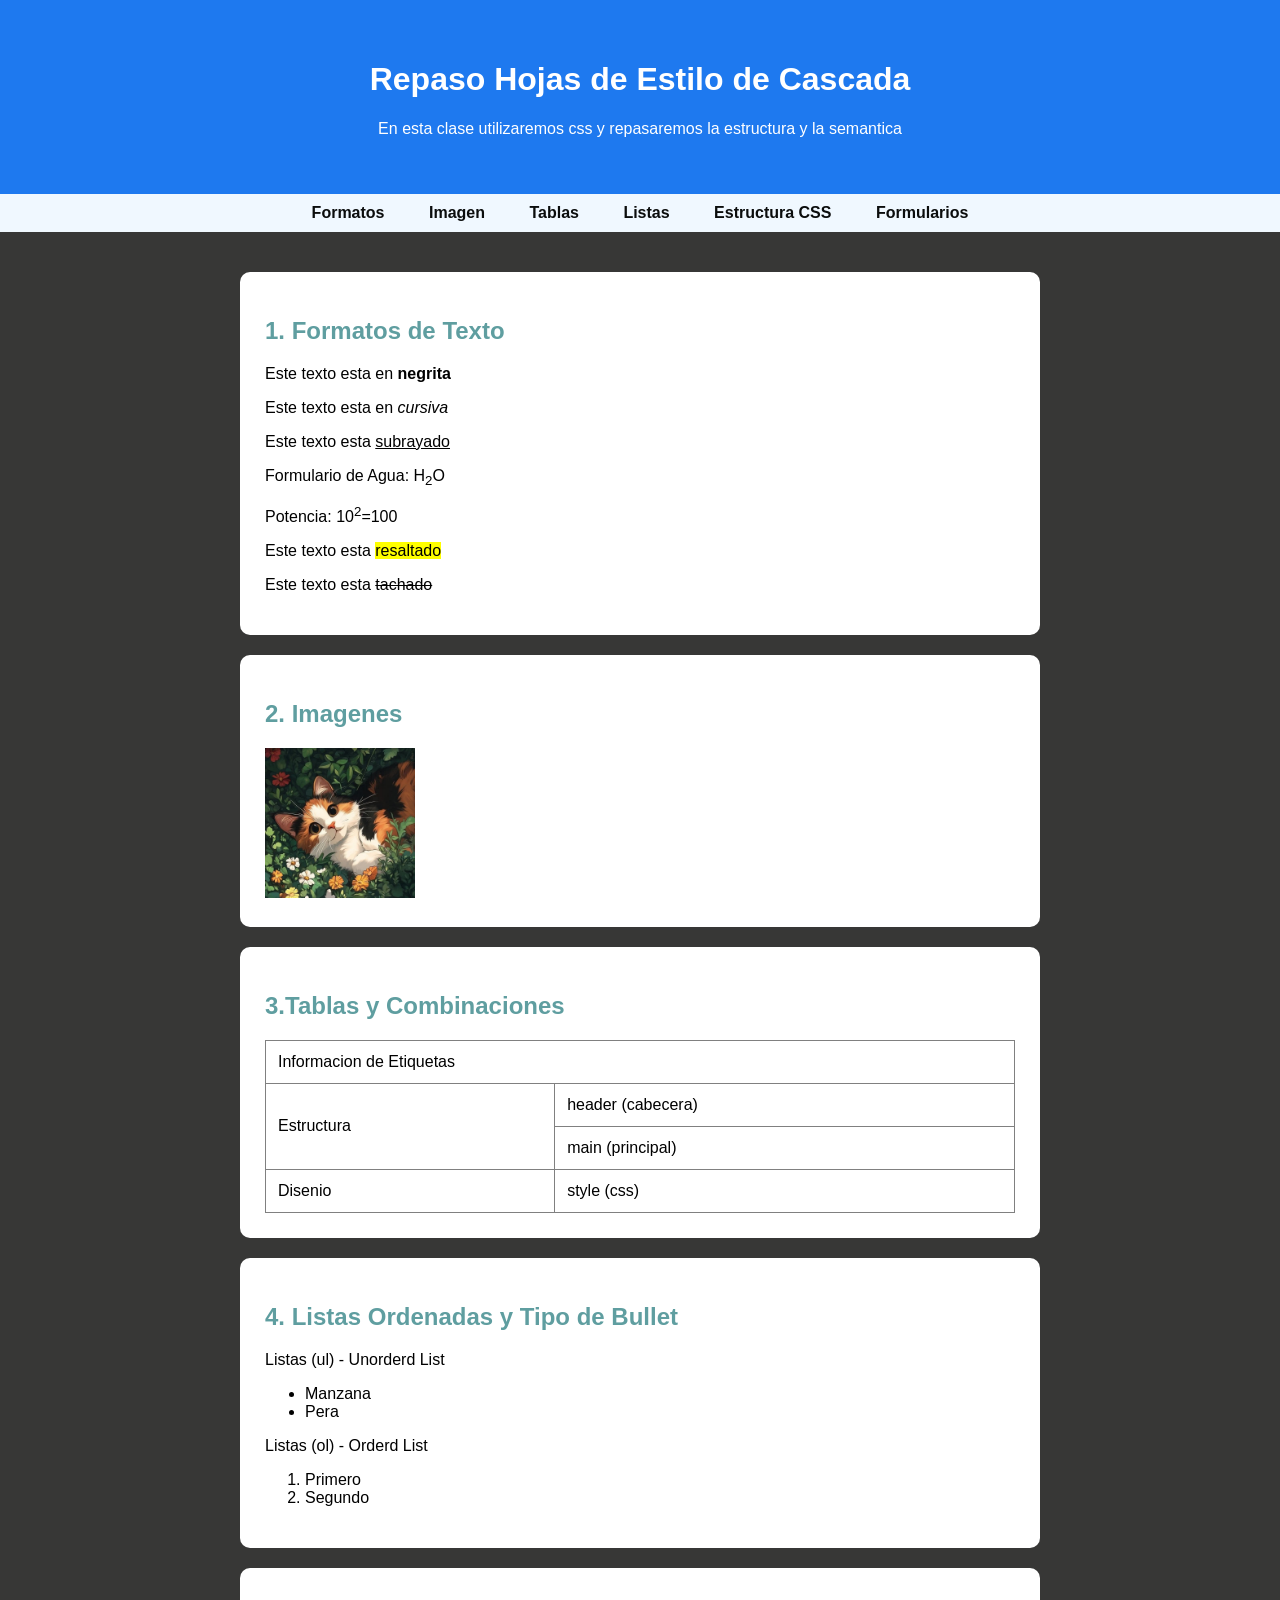
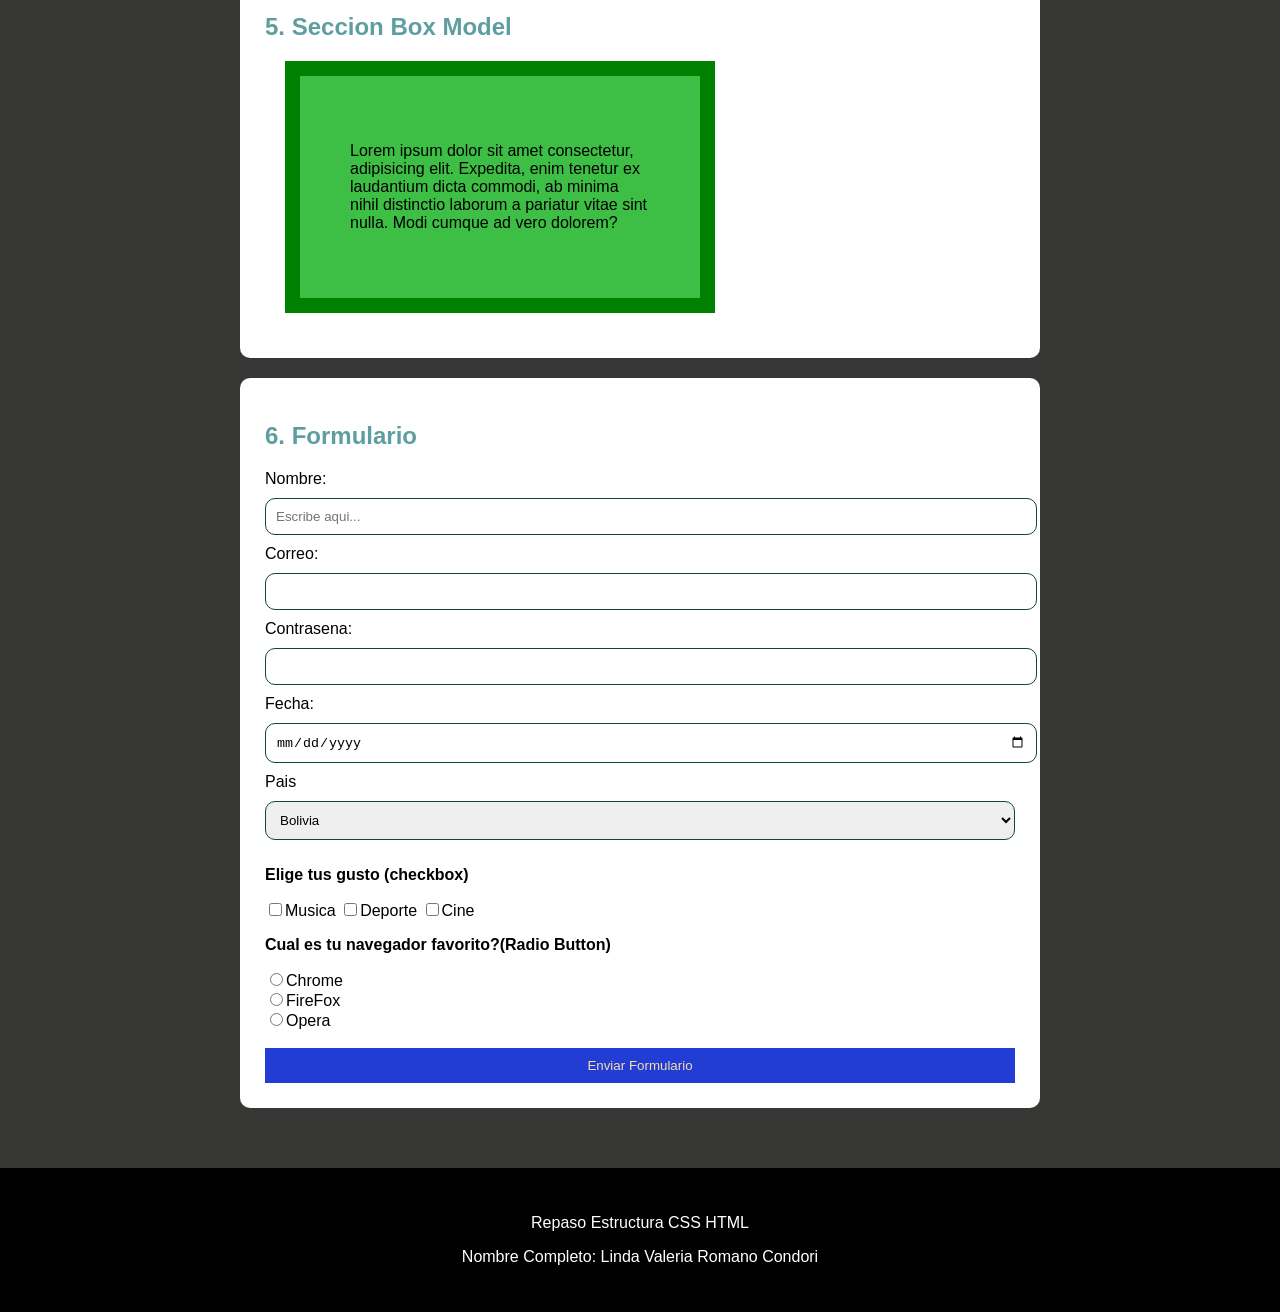
<file: TALLER DE DISEÑO WEB/index.html>
<!DOCTYPE html>
<html lang="en">
<head>
    <meta charset="UTF-8">
    <meta name="viewport" content="width=device-width, initial-scale=1.0">
    <link rel="stylesheet" href="styles.css">
    <title>REPASO HTML CSS</title>
</head>
<body>
    <header>
        <h1>Repaso Hojas de Estilo de Cascada</h1>
        <p>En esta clase utilizaremos css y repasaremos la estructura y la semantica</p>
    </header>
    <nav>
        <a href="#formatos">Formatos</a>
        <a href="#imagenes">Imagen</a>
        <a href="#tablas">Tablas</a>
        <a href="#listas">Listas</a>
        <a href="#css">Estructura CSS</a>
        <a href="#formulario">Formularios</a>
    </nav>
    <main>
        <section id="imagenes">
            <h2>1. Formatos de Texto</h2>
            <p>Este texto esta en <b>negrita</b></p>
            <p>Este texto esta en <i>cursiva</i></p>
            <p>Este texto esta  <u>subrayado</u></p>
            <p>Formulario de Agua: H<sub>2</sub>O</p>
            <p>Potencia: 10<sup>2</sup>=100</p>
            <p>Este texto esta <mark>resaltado</mark></p>
            <p>Este texto esta <del>tachado</del></p>
        </section>
        <section id="tablas">
            <h2>2. Imagenes</h2>
            <img src="image.png" width="150px">
        </section>
        <section id="tablas">
            <h2>3.Tablas y Combinaciones</h2>
            <table border="1">
                <tr>
                    <td colspan="2">Informacion de Etiquetas</td>
                </tr>
                <tr>
                    <td rowspan="2">Estructura</td>
                    <td>header (cabecera)</td>
                </tr>
                <tr>
                    <td>main (principal)</td>
                </tr>
                <tr>
                    <td>Disenio</td>
                    <td>style (css)</td>
                </tr>
            </table>
        </section>
        <section id="listas">
            <h2>4. Listas Ordenadas y Tipo de Bullet</h2>
            <p>Listas (ul) - Unorderd List</p>
            <ul>
                <li>Manzana</li>
                <li>Pera</li>
            </ul>
            <p>Listas (ol) - Orderd List</p>
            <ol>
                <li>Primero</li>
                <li>Segundo</li>
            </ol>
        </section>
        <section id="css">
            <h2>5. Seccion Box Model</h2>
            <div class="caja">
                <p>Lorem ipsum dolor sit amet consectetur, adipisicing elit. Expedita, enim tenetur ex laudantium dicta commodi, ab minima nihil distinctio laborum a pariatur vitae sint nulla. Modi cumque ad vero dolorem?</p>
            </div>
            <style>
        .caja{
            background-color: rgb(60, 191, 68);
            width: 300px;
            border: 15px solid green;
            padding: 50px;
            margin: 20px;
        }
    </style>
        </section>
        <section id="formulario">
            <h2>6. Formulario</h2>
            <form>
                <label>Nombre:</label>
                <input type="text" placeholder="Escribe aqui..."><br>
                <label>Correo:</label>
                <input type="email"><br>
                <label>Contrasena:</label>
                <input type="password"><br>
                <label>Fecha:</label>
                <input type="date"><br>
                <label>Pais</label><br>
                <select>
                    <option>Bolivia</option>
                    <option>Chile</option>
                    <option>Espana</option>
                    <option>Argentina</option>
                </select>
                <div class="opciones">
                    <p><b>Elige tus gusto (checkbox)</b></p>
                    <input type="checkbox" id="musica"><label for="musica">Musica</label>
                    <input type="checkbox" id="deporte"><label for="deporte">Deporte</label>
                    <input type="checkbox" id="cine"><label for="cine">Cine</label>
                </div>
                <div class="opciones">
                    <p><b>Cual es tu navegador favorito?(Radio Button)</b></p>
                    <input type="radio" name="navegador" id="chrome"><label for="chrome">Chrome</label><br>
                    <input type="radio" name="navegador" id="firefox"><label for="firefox">FireFox</label><br>
                    <input type="radio" name="navegador" id="opera"><label for="opera">Opera</label><br>
                </div>
                <br>
                <button type="button">Enviar Formulario</button>
            </form>
        </section>
    </main>
    <footer>
        <p>Repaso Estructura CSS HTML</p>
        <P>Nombre Completo: Linda Valeria Romano Condori</P>
    </footer>
    
    
</body>
</html>
</file>
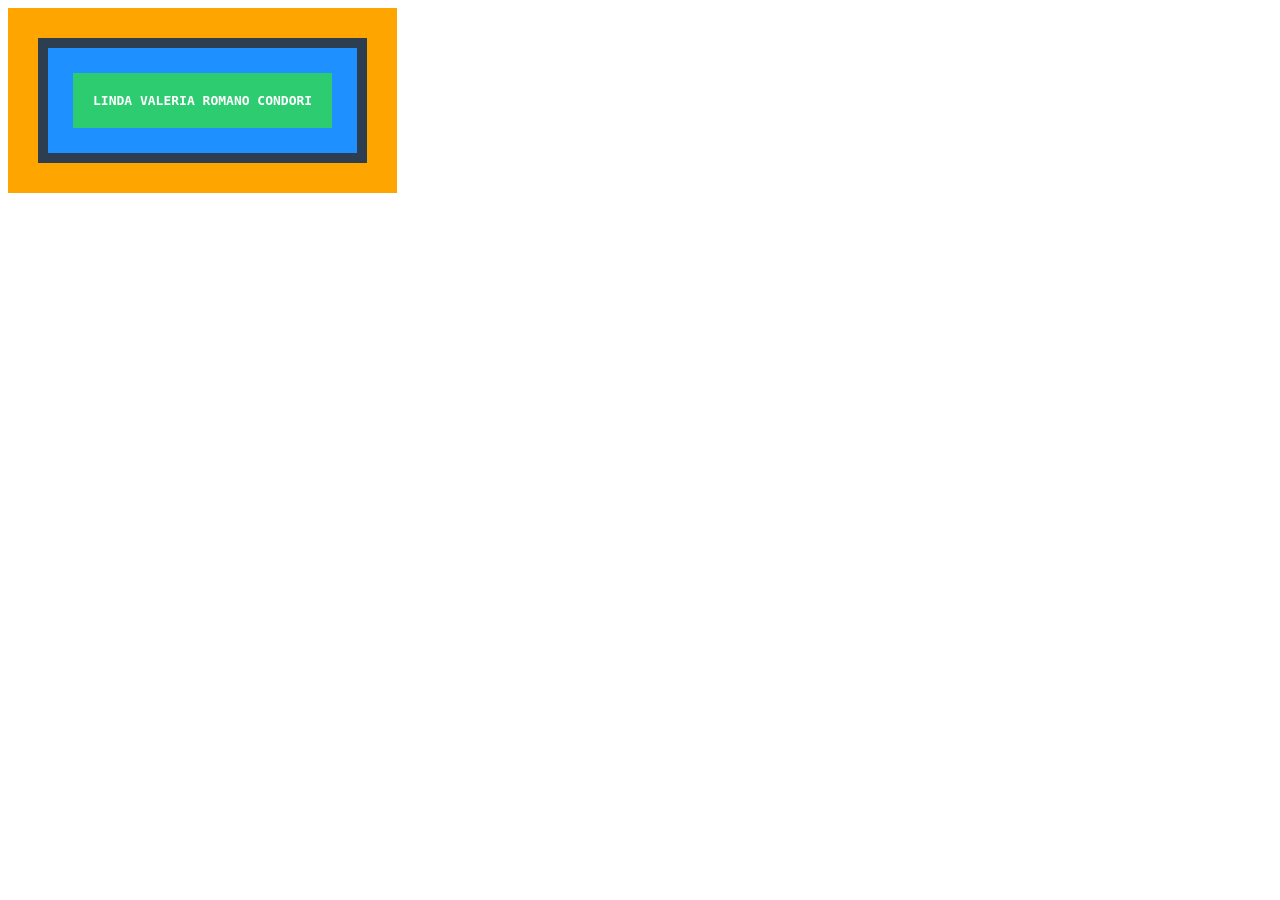
<file: LINDA VALERIA ROMANO CONDORI/reto_02/index.html>
<!DOCTYPE html>
<html lang="es">
<head>
    <meta charset="UTF-8">
    <title>Reto 2 - Box Model</title>
    
</head>
<body>

    <div class="contenedor-margen">
        <div class="borde-caja">
            <div class="relleno-padding">
                <div class="contenido-nombre">
                    LINDA VALERIA ROMANO CONDORI
                </div>
            </div>
        </div>
    </div>
    <style>
        .contenedor-margen {
            background-color: #FFA500; 
            padding: 30px;             
            display: inline-block;
        }

        .borde-caja {
            border: 10px solid #2C3E50; 
            display: block;
        }

        .relleno-padding {
            background-color: #1E90FF; 
            padding: 25px;             
        }

        .contenido-nombre {
            background-color: #2ECC71; 
            color: white;
            padding: 20px;
            font-family: monospace;
            font-weight: bold;
            text-align: center;
        }
    </style>
</body>
</html>
</file>
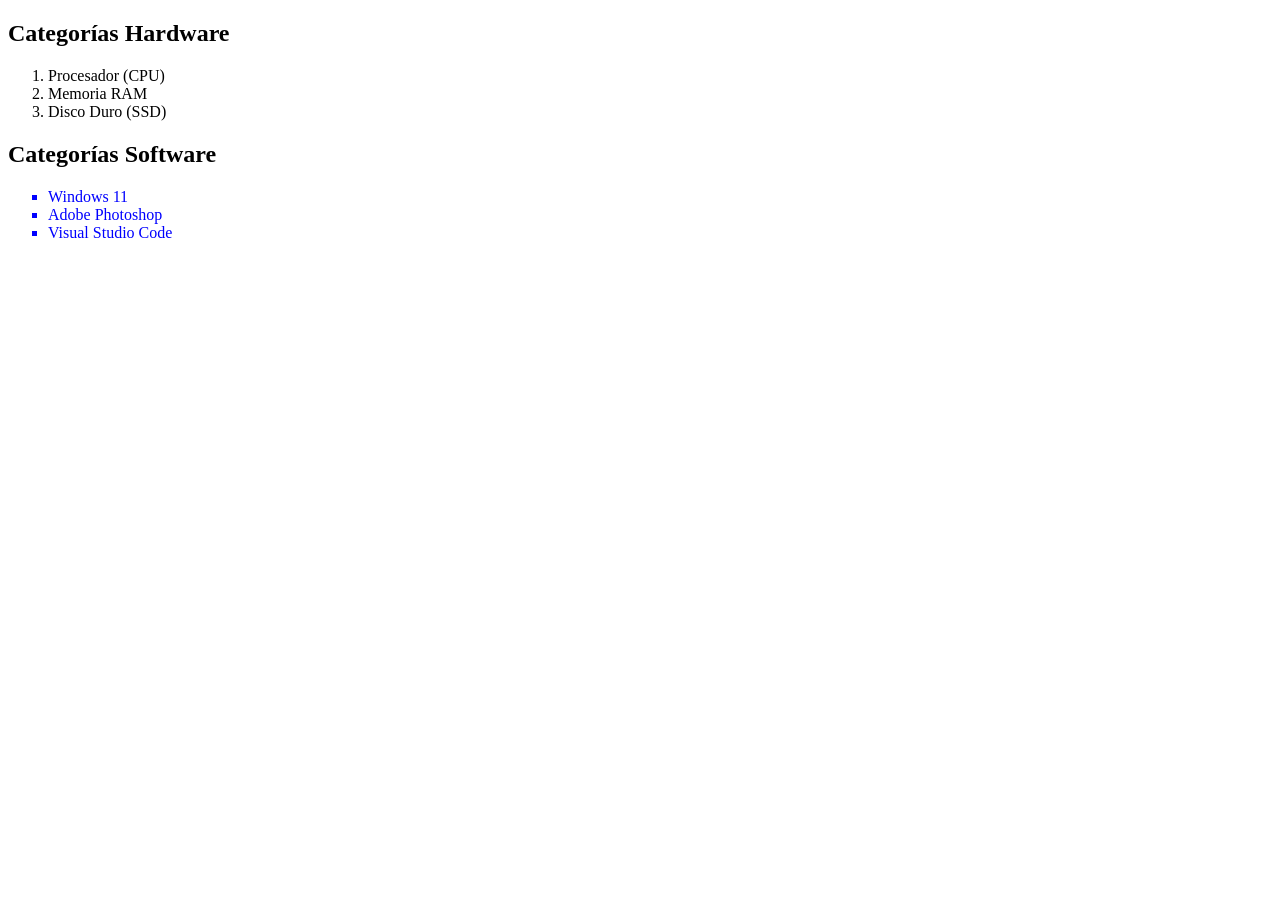
<file: LINDA VALERIA ROMANO CONDORI/reto_03/index.html>
<!DOCTYPE html>
<html lang="es">
<head>
    <meta charset="UTF-8">
    <title>Reto 3 - Listas de Categorías</title>
</head>
<body>

    <h2>Categorías Hardware</h2>
    <ol>
        <li>Procesador (CPU)</li>
        <li>Memoria RAM</li>
        <li>Disco Duro (SSD)</li>
    </ol>

    <h2>Categorías Software</h2>
    <ul class="lista-software">
        <li>Windows 11</li>
        <li>Adobe Photoshop</li>
        <li>Visual Studio Code</li>
    </ul>
    <style>
        .lista-software {
            list-style-type: square; 
            color: blue;            
        }
    </style>

</body>
</html>
</file>
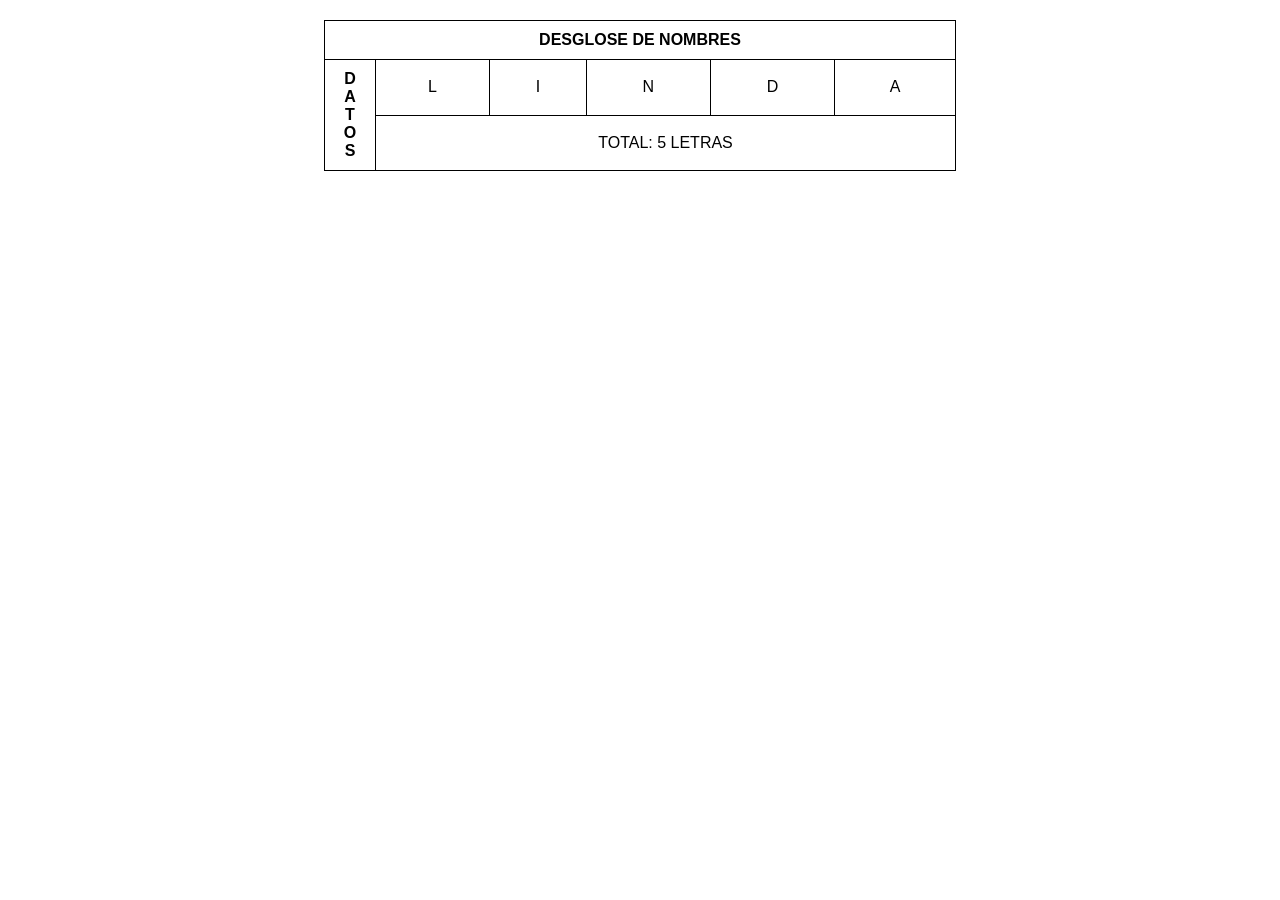
<file: LINDA VALERIA ROMANO CONDORI/reto_04/index.html>
<!DOCTYPE html>
<html lang="es">
<head>
    <meta charset="UTF-8">
    <title>Reto 4 - Tabla de Desglose</title>
</head>
<body>

    <table>
        <tr>
            <th colspan="6" class="header-tabla">DESGLOSE DE NOMBRES</th>
        </tr>

        <tr>
            <td rowspan="2" class="celda-datos">
                D<br>A<br>T<br>O<br>S
            </td>
            <td>L</td>
            <td>I</td>
            <td>N</td>
            <td>D</td>
            <td>A</td>
        </tr>

        <tr>
            <td colspan="5">TOTAL: 5 LETRAS</td>
        </tr>
    </table>
    <style>
        table {
            border-collapse: collapse;
            width: 50%;
            margin: 20px auto;
            text-align: center;
            font-family: Arial, sans-serif;
        }
        th, td {
            border: 1px solid black;
            padding: 10px;
        }
        .header-tabla {
            font-weight: bold;
        }
        .celda-datos {
            font-weight: bold;
            width: 30px; 
        }
    </style>
</body>
</html>
</file>
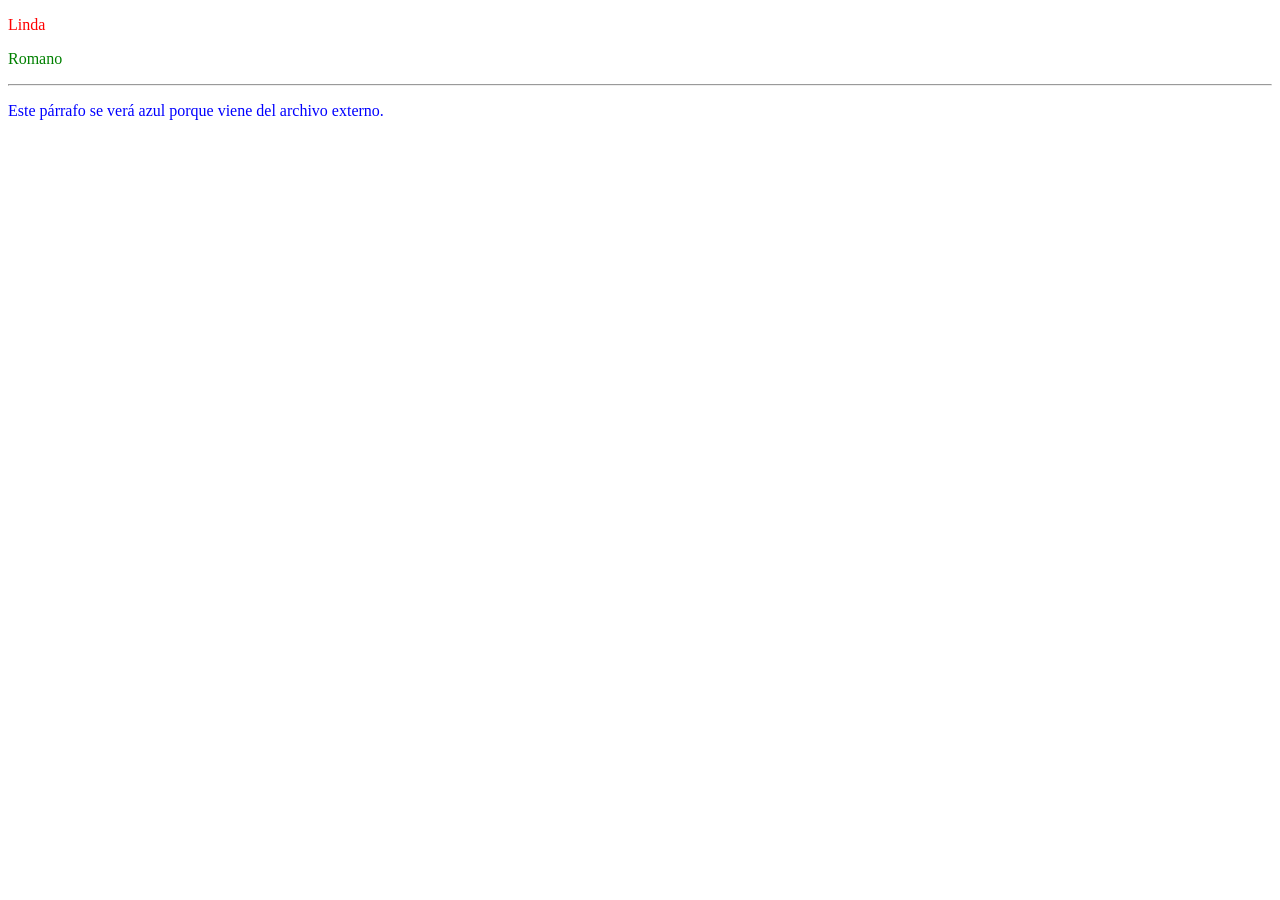
<file: LINDA VALERIA ROMANO CONDORI/reto_01/tiposdeestilo.html>
<!DOCTYPE html>
<html lang="es">
<head>
    <meta charset="UTF-8">
    <title>Reto 1 - Jerarquía y Cascada</title>
    
    <link rel="stylesheet" href="estiloexterno.css"> 

    <style>
        .nombre {
            color: red;
        }
    </style> 
</head>
<body>


    <p class="nombre">Linda</p> 

    <p style="color: green;">Romano</p> 

    <hr>
    <p>Este párrafo se verá azul porque viene del archivo externo.</p>

</body>
</html>
</file>
<file: TALLER DE DISEÑO WEB/styles.css>
body{
    font-family: Verdana, Geneva, Tahoma, sans-serif;
    background-color: rgba(33,33,32, 0.898);
    margin: 0;
}
header{
    background-color: rgb(30, 121, 239);
    color: white;
    padding: 40px;
    text-align: center;
}
nav{
    background-color: aliceblue;
    padding: 10px;
    text-align: center;
}
nav a{
    text-decoration: none;
    color: rgb(11, 13, 13);
    font-weight: bold;
    padding: 20px;
}
main{
    max-width: 800px;
    margin: 20px auto;
    padding: 20px;
}
section{
    background-color: white;
    padding: 25px;
    margin-bottom: 20px;
    border-radius: 10px;

}

h2{
    color: cadetblue;
}

table{
    width: 100%;
    border-collapse: collapse;
}

td{
    padding: 12px;
}
th{
    background-color: rgb(0, 195, 255);
}

input[type="text"],
input[type="email"],
input[type="password"],
input[type="date"],
select{
    width: 100%;
    padding: 10px;
    margin-top: 10px;
    margin-bottom: 10px;
    border: 1px solid rgb(14, 71, 52);
    border-radius: 10px;
}

button{
    background-color: rgb(34, 61, 212);
    color: wheat;
    border: none;
    padding: 10px;
    width: 100%;
}
footer{
    text-align: center;
    color:white;
    background-color: rgb(0, 0, 0);
    padding: 30px;
}
</file>
<file: LINDA VALERIA ROMANO CONDORI/reto_01/estiloexterno.css>
p {
    color: blue;
}
</file>
